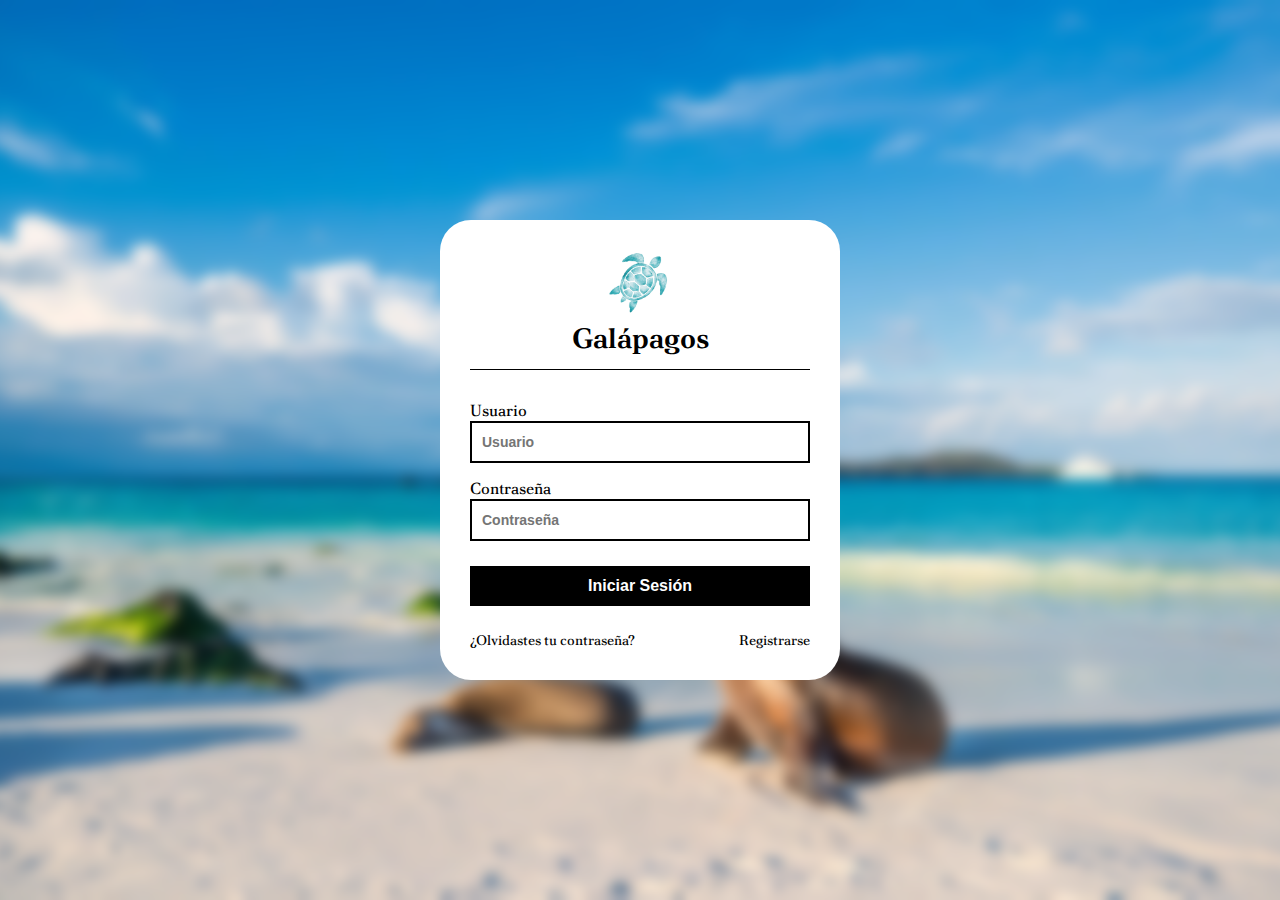
<file: Pages/inicioSesion.html>
<!DOCTYPE html>
<html lang="en" dir="ltr">

<head>
    <meta charset="utf-8">
    <title>Iniciar Sesión</title>
    <link rel="stylesheet" href="../css/style_login.css">
    <link rel="preconnect" href="https://fonts.googleapis.com">
    <link rel="preconnect" href="https://fonts.gstatic.com" crossorigin>
    <link href="https://fonts.googleapis.com/css2?family=Poltawski+Nowy:ital,wght@1,600&display=swap" rel="stylesheet">
</head>

<body>
    <form novalidate autocomplete="off">
        <a href="../index.html" class="enlace">
            <img src="../images/logo.png" alt="" id="logo">
        </a>
        <h5>Galápagos</h5>
        <label for="user">Usuario</label>
        <input class="controls" type="text" id="user" placeholder="Usuario" required>

        <label for="pass">Contraseña</label>
        <input class="controls" type="password" id="pass" placeholder="Contraseña"
            pattern="(?=.*[a-z])(?=.*[A-Z])(?=.*\d)(?=.*[#$@!%&*?])[a-zA-Z\d#$@!%&*?]{8,16}" required>
        <input class="form-submit-button" type="submit" value="Iniciar Sesión" onclick="return validarFormulario()">
        <div>
            <a href="#">¿Olvidastes tu contraseña?</a>
            <a href="../Pages/form_registro.html">Registrarse</a>
        </div>
    </form>
</body>

</html>
</file>
<file: css/style_login.css>
/** FUENTES DE LA PÁGINA **/
@font-face {
  font-family: fraunces;
  src: url(../fonts/Fraunces_9pt_Soft-LightItalic.ttf);
}

@font-face {
  font-family: gila;
  src: url(../fonts/Gila-qZBPV.ttf);
}

@font-face {
  font-family: Monserrat;
  src: url(../fonts/Montserrat-SemiBoldItalic.ttf);
}

@font-face {
  font-family: FrancesBold;
  src: url(../fonts/Fraunces_144pt-BlackItalic.ttf);
}

/* ESPECIFICACIONES GENERALES */
* {
  margin: 0;
  padding: 0;
  box-sizing: border-box;
}

body,
html {
  height: 100%;
  background-image: url("../images/inicio_blur1.png");
  height: 100%;
  background-position: center;
  background-repeat: no-repeat;
  background-size: cover;
}

/** FORMULARIO **/
form {
  width: 400px;
  height: 460px;
  background: white;
  padding: 20px 30px;
  color: black;
  border-radius: 31px;
  font-family: 'Poltawski Nowy', serif;
  /** centarlo **/
  position: absolute;
  top: 50%;
  left: 50%;
  transform: translate(-50%, -50%);
}

/** CABECERA FORMULARIO **/
.enlace {
  position: absolute;
}

#logo {
  float: right;
  margin-left: 130px;
  height: 80px;
}

form h5 {
  margin: 0;
  text-align: center;
  height: 50px;
  margin-bottom: 30px;
  margin-top: 80px;
  border-bottom: 1px solid;
  font-size: 28px;
}

/** INPUTS **/
.controls {
  width: 100%;
  border: 2px solid black;
  margin-bottom: 15px;
  padding: 11px 10px;
  background: rgb(255, 255, 255);
  font-size: 14px;
  font-weight: bold;
}

/** BOTÓN INICIO SESIÓN **/
.form-submit-button {
  margin-top: 10px;
  width: 100%;
  height: 40px;
  background: black;
  color: white;
  border: none;
  cursor: pointer;
  text-shadow: none;
  margin-bottom: 25px;
  font-family: 'Gill Sans', 'Gill Sans MT', Calibri, 'Trebuchet MS', sans-serif;
  font-size: 16px;
  font-weight: bold;
}

.form-submit-button:hover {
  background-color: rgba(0, 0, 0, 0.692);
  color: white;
}

.form-submit-button:active {
  background-color: rgba(0, 0, 0, 0.472);
  color: white;
}

/** ENLACE A REGISTRO Y RESTUARAR CONTRASEÑA **/
form div {
  display: flex;
  flex-direction: row;
  justify-content: space-between;
}

form a {
  color: black;
  text-decoration: none;
  font-size: 14px;
}

form a:hover {
  text-decoration: underline;
}
</file>
